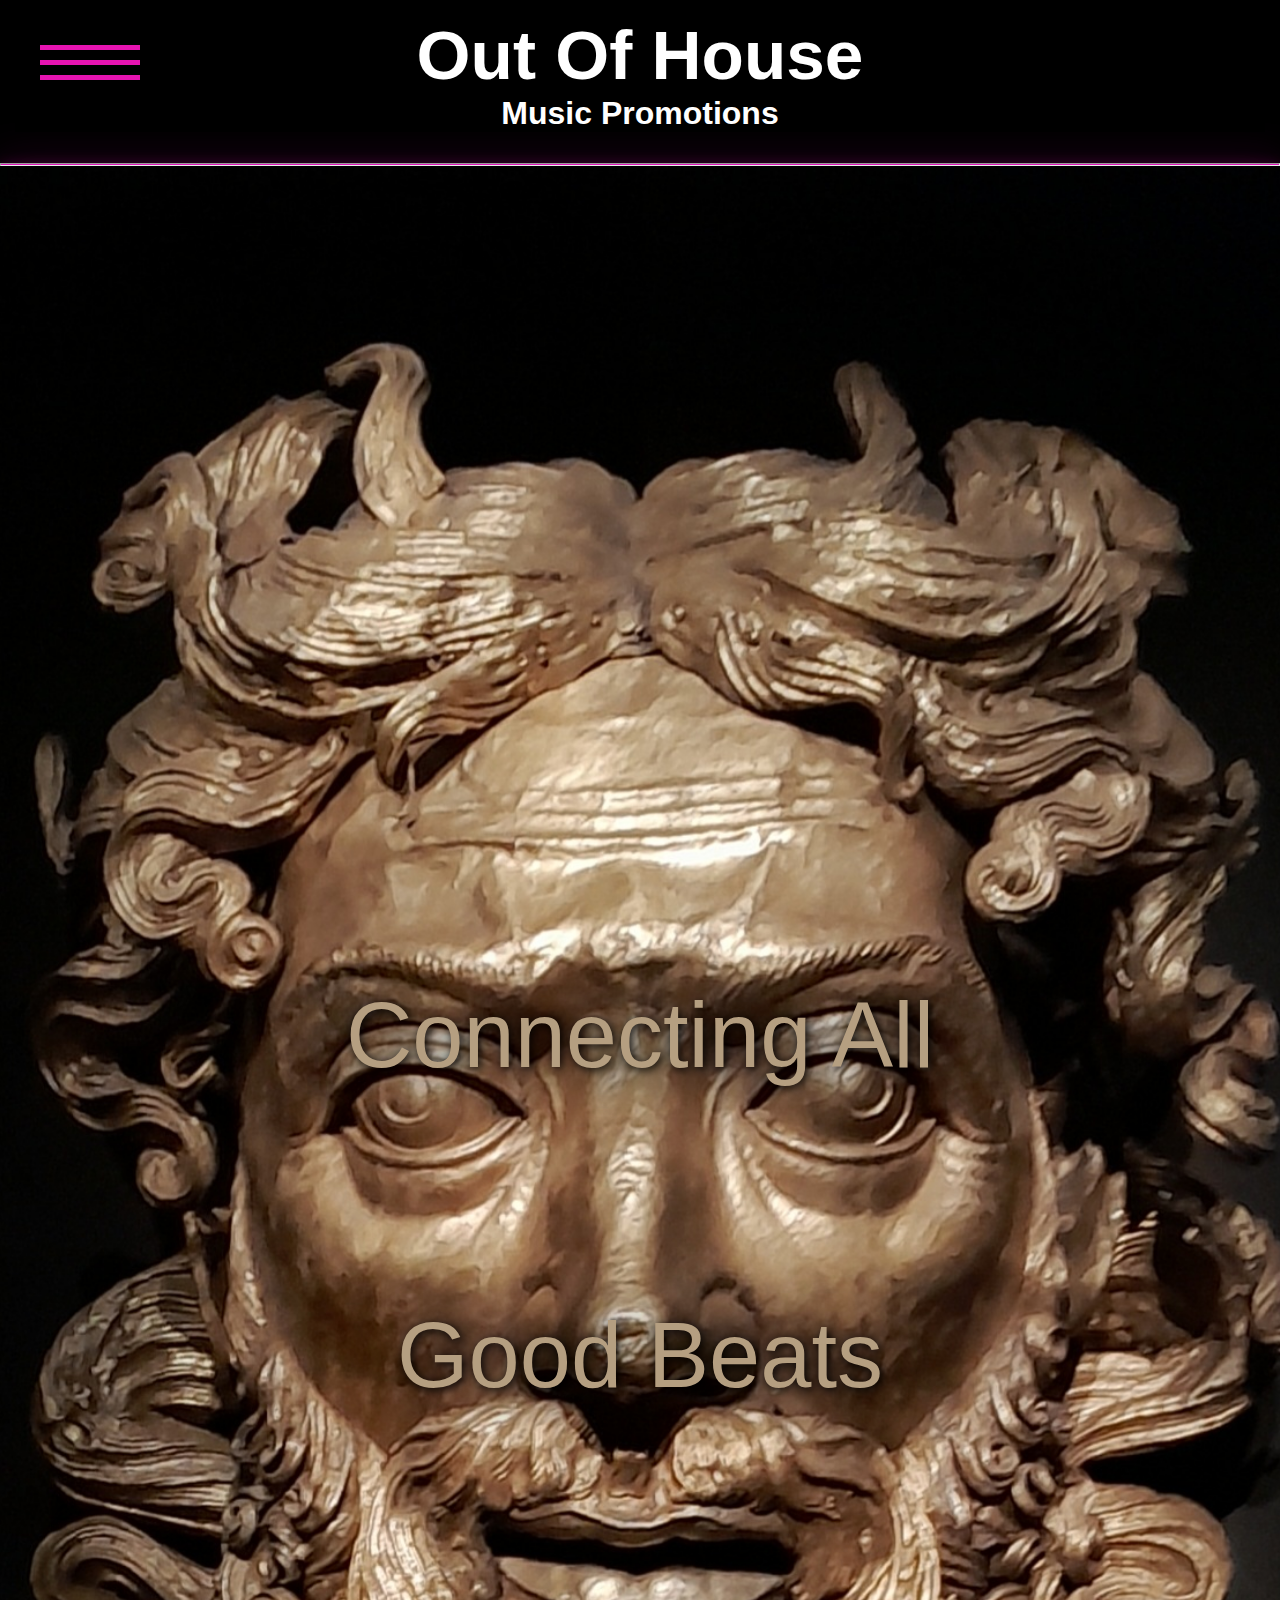
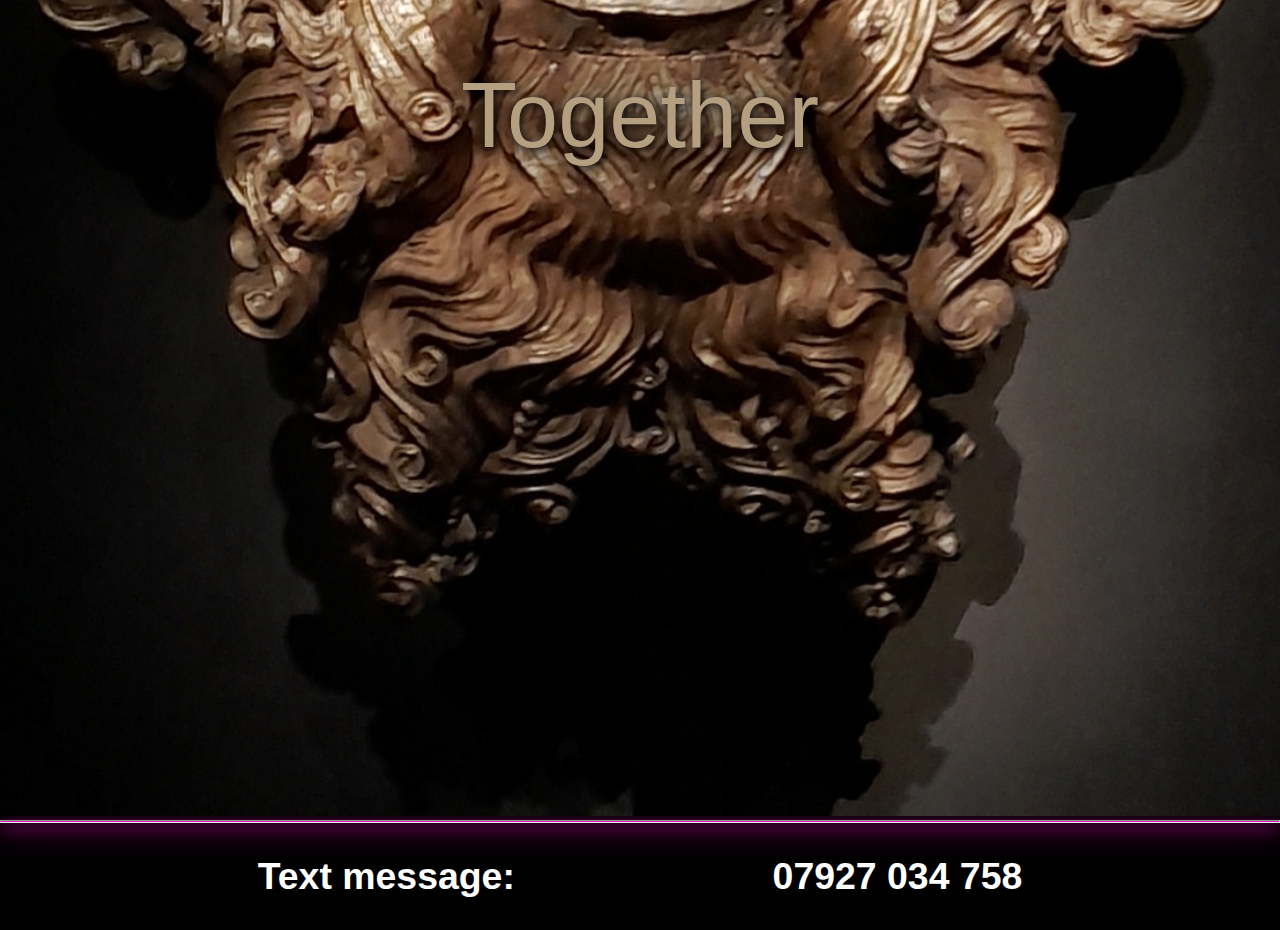
<file: index.html>
<!DOCTYPE html>
<html lang="en" >

<head>
    <meta charset="UTF-8">
    <meta name="viewport" content="width=device-width, initial-scale=1.0">
    <html lang="en" dir="ltr" id="rootElement">
    <link rel="icon" href="favicon.svg">
    <link rel=”mask-icon” href=”mask-icon.svg” color="#000000">
    <link rel="apple-touch-icon" href="apple-touch-icon.png">
    <meta name="theme-color" content="#ffffff">
    <meta name="description"
        content="Book DJs and other live acts at Out of House Music Promotions outofhouse.online" />
    <link rel="stylesheet" href="style.css">
    <title>Out Of House</title>

</head>


<header>


    <div class="title-container">
        <h1>Out Of House</h1>
        <h2>Music Promotions</h2>
    </div>
 
    <div class="hamburger-menu" id="menu" onclick="openMenu()">
        <div class="line"></div>
        <div class="line"></div>
        <div class="line"></div>
    </div>
    <nav class="menu" id="menu" onclick="closeMenu()">
        <ul>
            <li><a href="./index.html">Home</a></li>
            <li><a href="./image_page.html">Images</a></li>
            <li><a href="./contact.html">Contact</a></li>
        </ul>
    </nav>
 
</header>
<hr>
</hr>
<body>

    <div class="gold-face-box">
        <div class="gold-face-img" alt="gold metalic face with beard">
            <div class="face-text-container">
                <p class="connecting-text">Connecting All</p>
                <p class="good-beats-text">Good Beats</p>
                <p class="together-text">Together</p>
            </div>
        </div>
    </div>





</body>
<hr>
</hr>
<footer>

    <div class="textmsg">
        <h3>Text message:<span></span></h3>
        <h3>07927 034 758</h3>
    </div>
</footer>
<script src="./script.js"></script>

</html>
</file>
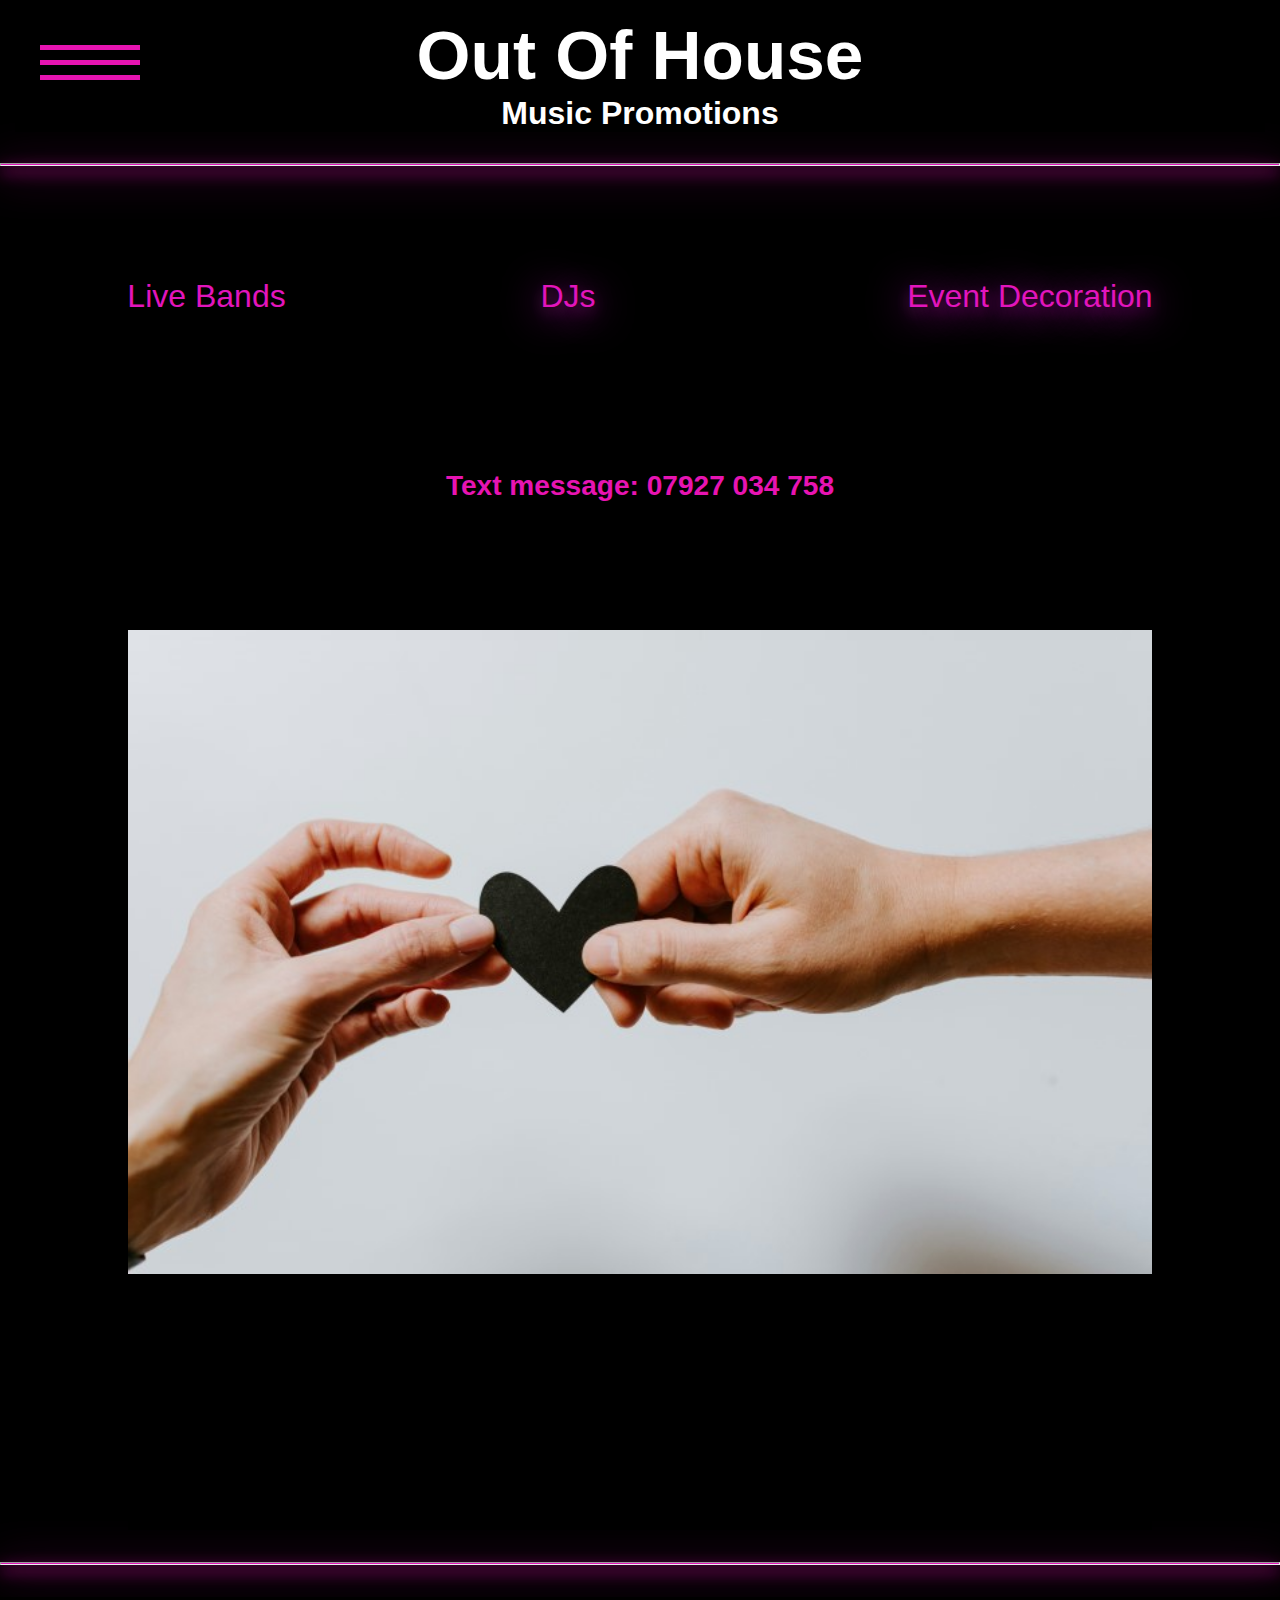
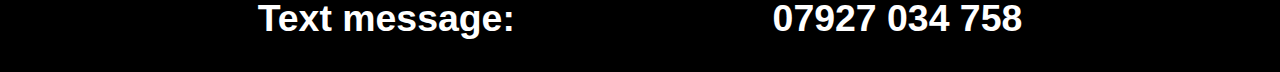
<file: contact.html>
<!DOCTYPE html>
<html lang="en">

<head>
    <meta charset="UTF-8">
    <meta name="viewport" content="width=device-width, initial-scale=1.0">
    <link rel="icon" href="favicon.svg">
    <link rel=”mask-icon” href=”mask-icon.svg” color="#000000">
    <link rel="apple-touch-icon" href="apple-touch-icon.png">
    <meta name="theme-color" content="#ffffff">
    <meta name="description"
        content="Book DJs and other live acts at Out of House Music Promotions outofhouse.online" />
    <link rel="stylesheet" href="style.css">
    <title>Out Of House</title>

</head>


<header>
    <div class="title-container">
 
        <h1>Out Of House</h1>
        <h2>Music Promotions</h2>
       
    </div>
    <div class="hamburger-menu" id="menu" onclick="openMenu()">
        <div class="line"></div>
        <div class="line"></div>
        <div class="line"></div>
    </div>
    <nav class="menu" id="menu" onclick="closeMenu()">
        <ul>
            <li><a href="./index.html">Home</a></li>
            <li><a href="./image_page.html">Images</a></li>
            <li><a href="./contact.html">Contact</a></li>
        </ul>
    </nav>

</header>
<hr>
</hr>
<body>

    <div class="text-container">
        <p class="live-bands">Live Bands</p>
        <p class="djs">DJs</p>
        <p class="dancing">Event Decoration</p>
    </div>
    <div class="contact-info">
        <h3>Text message: 07927 034 758</h3>
        
    </div>
  
    <div class="contact-box">
        <div class="contact-img" alt="2 hands holding a black heart"></div>
    </div>





</body>
<hr>
</hr>
<footer>


    <div class="textmsg">
        <h3>Text message:<span></span></h3>
        <h3>07927 034 758</h3>
    </div>
    <footer>

        <script src="./script.js"></script>

</html>
</file>
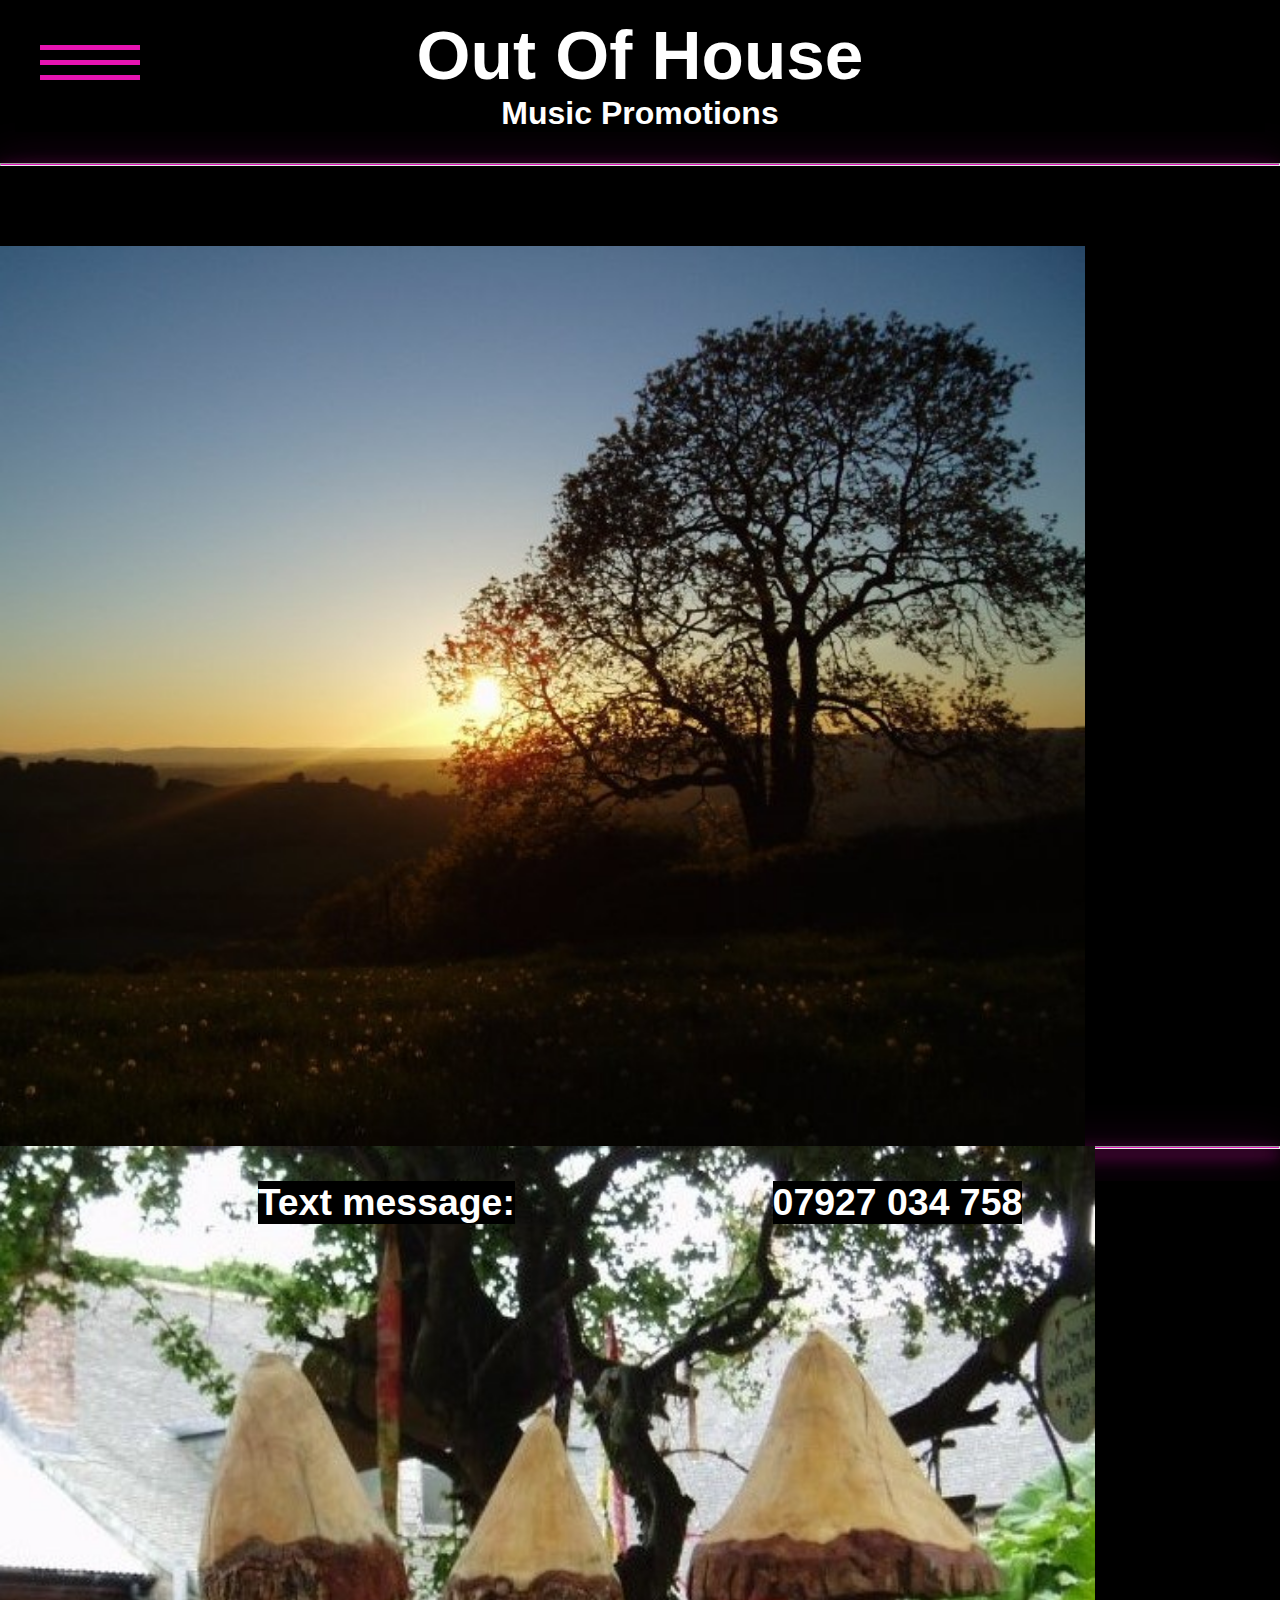
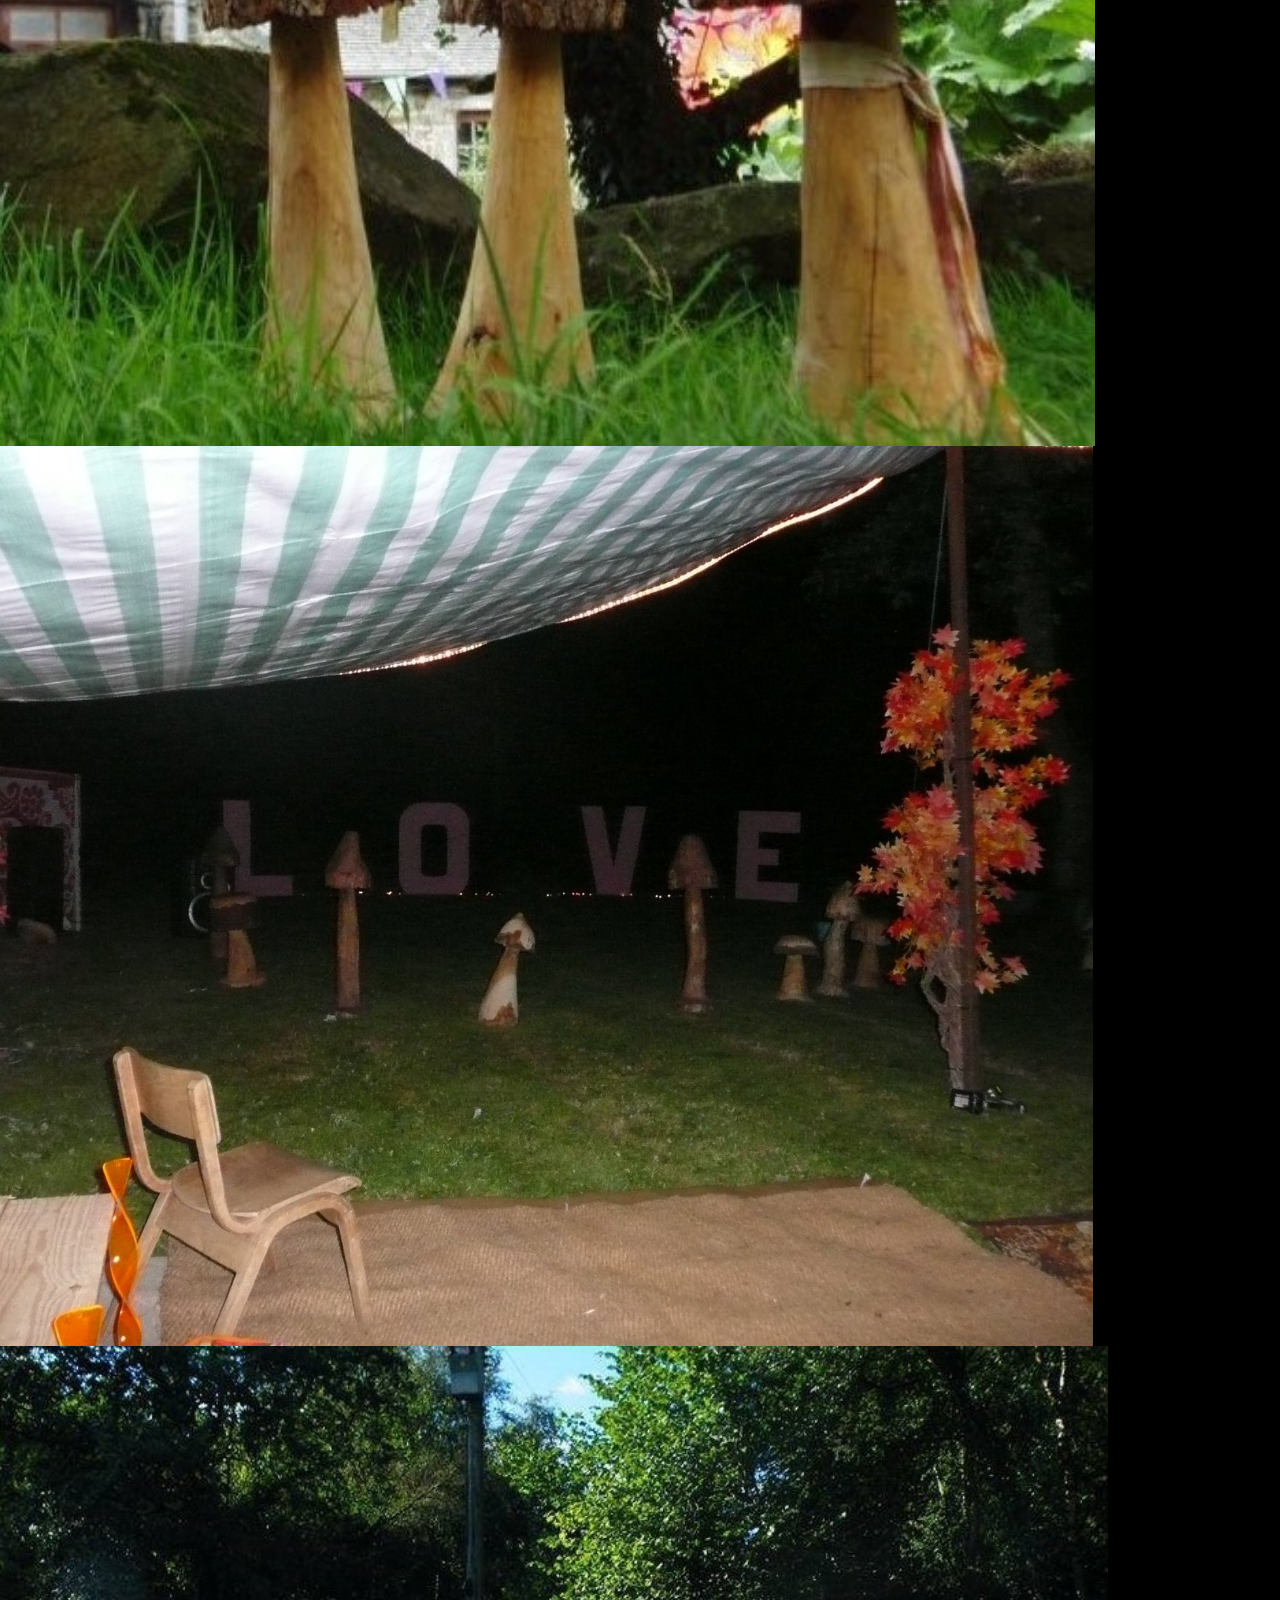
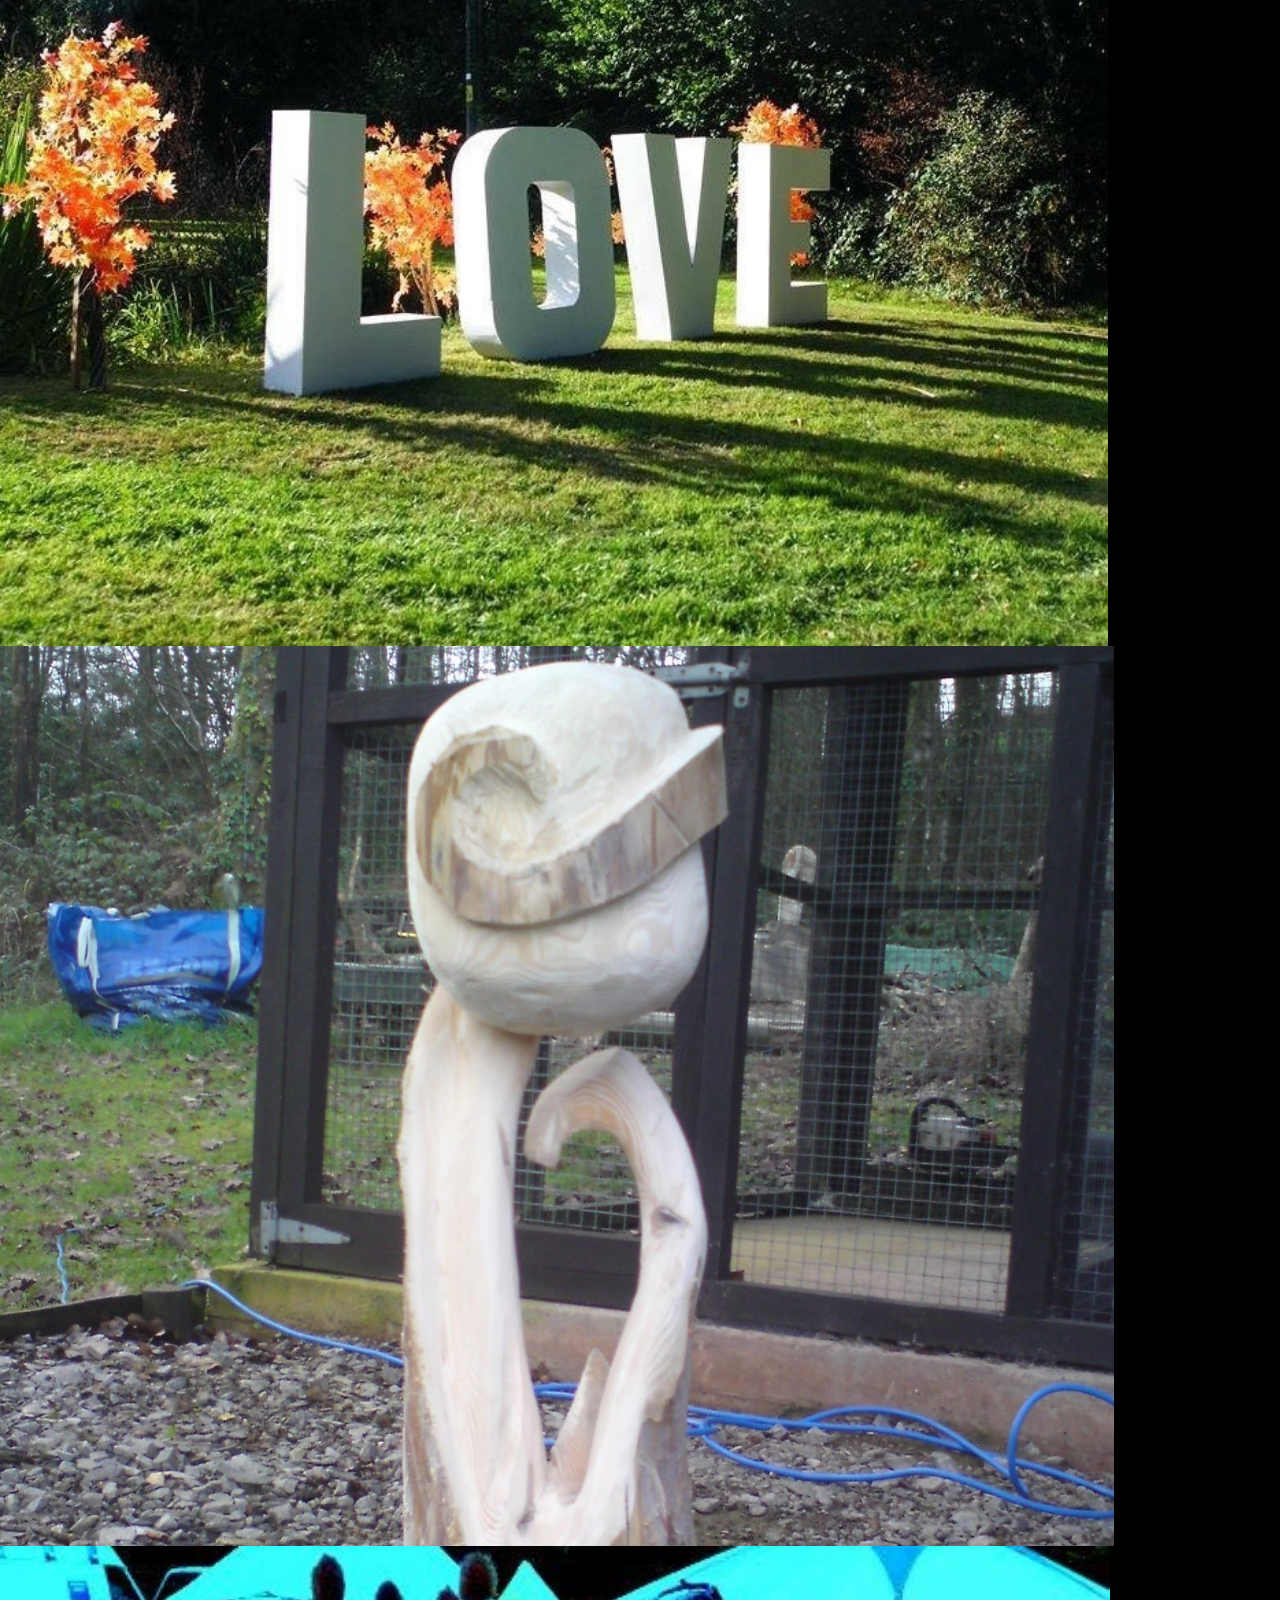
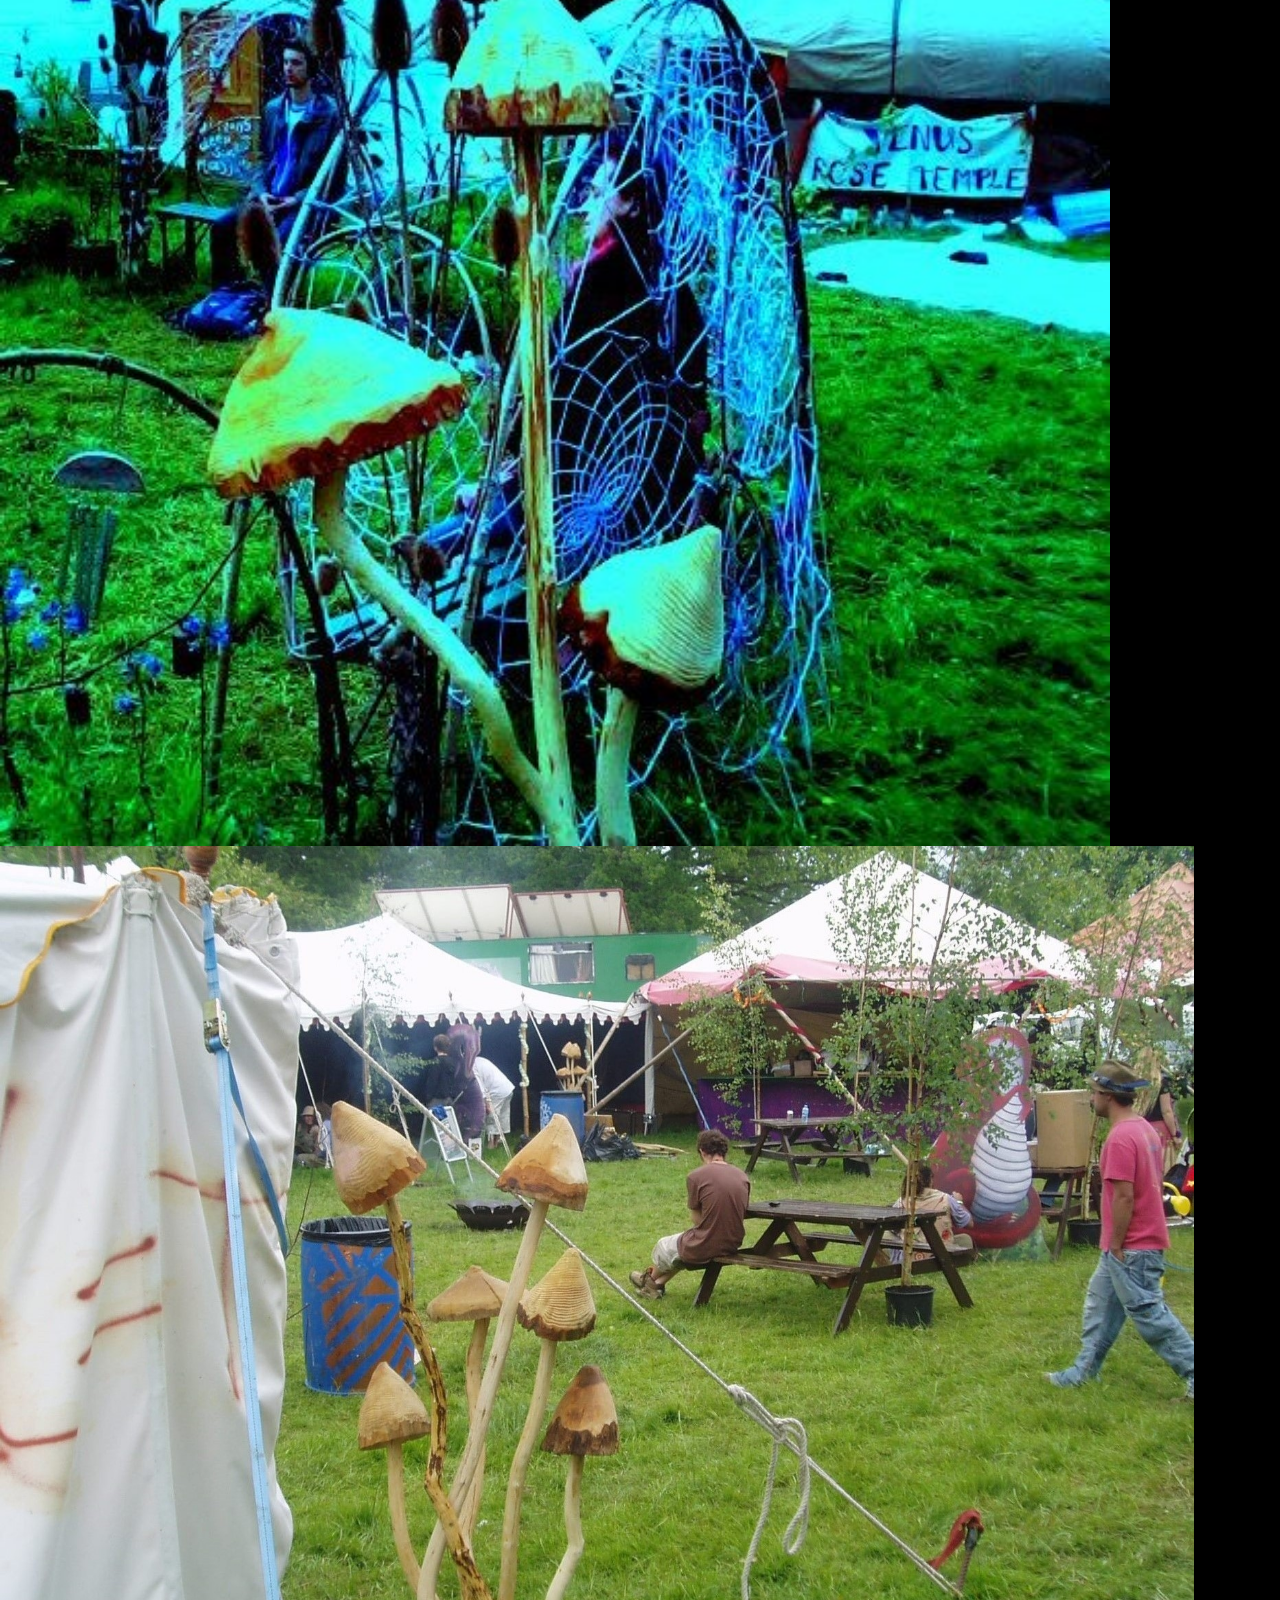
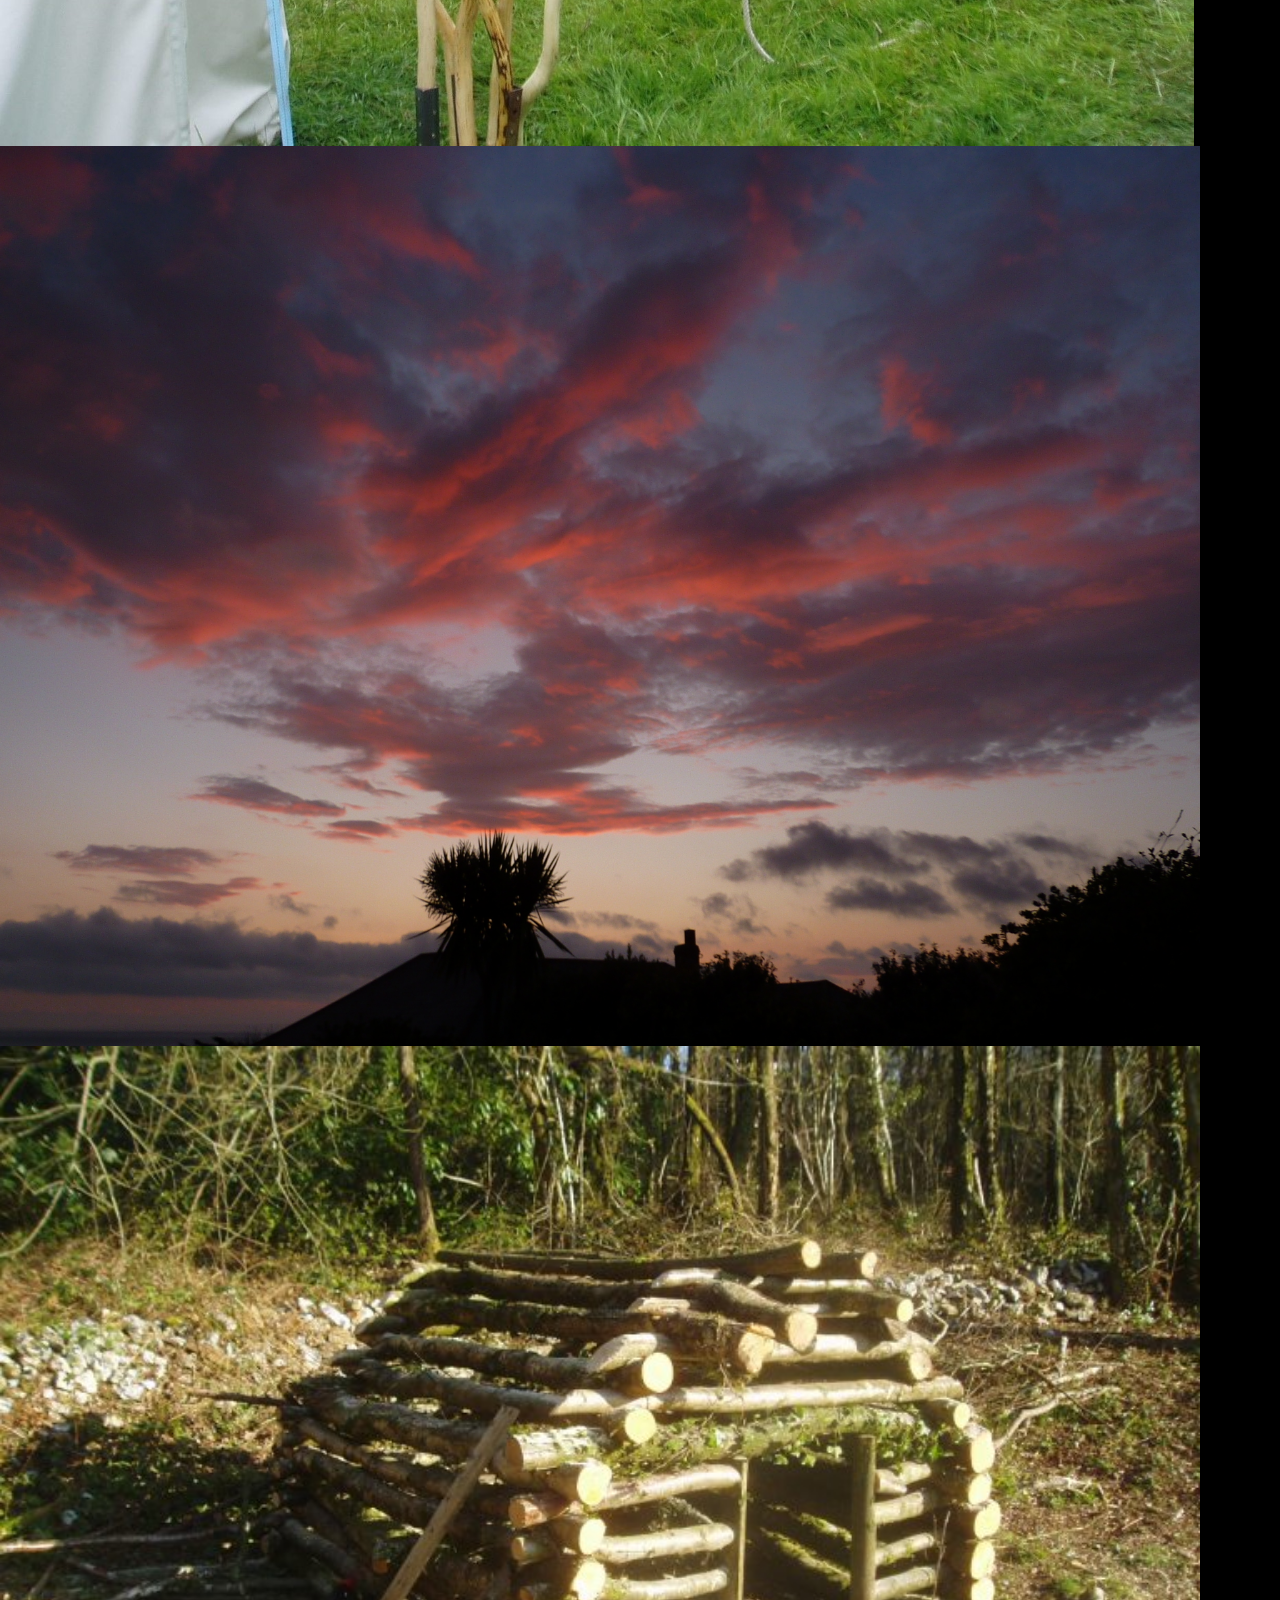
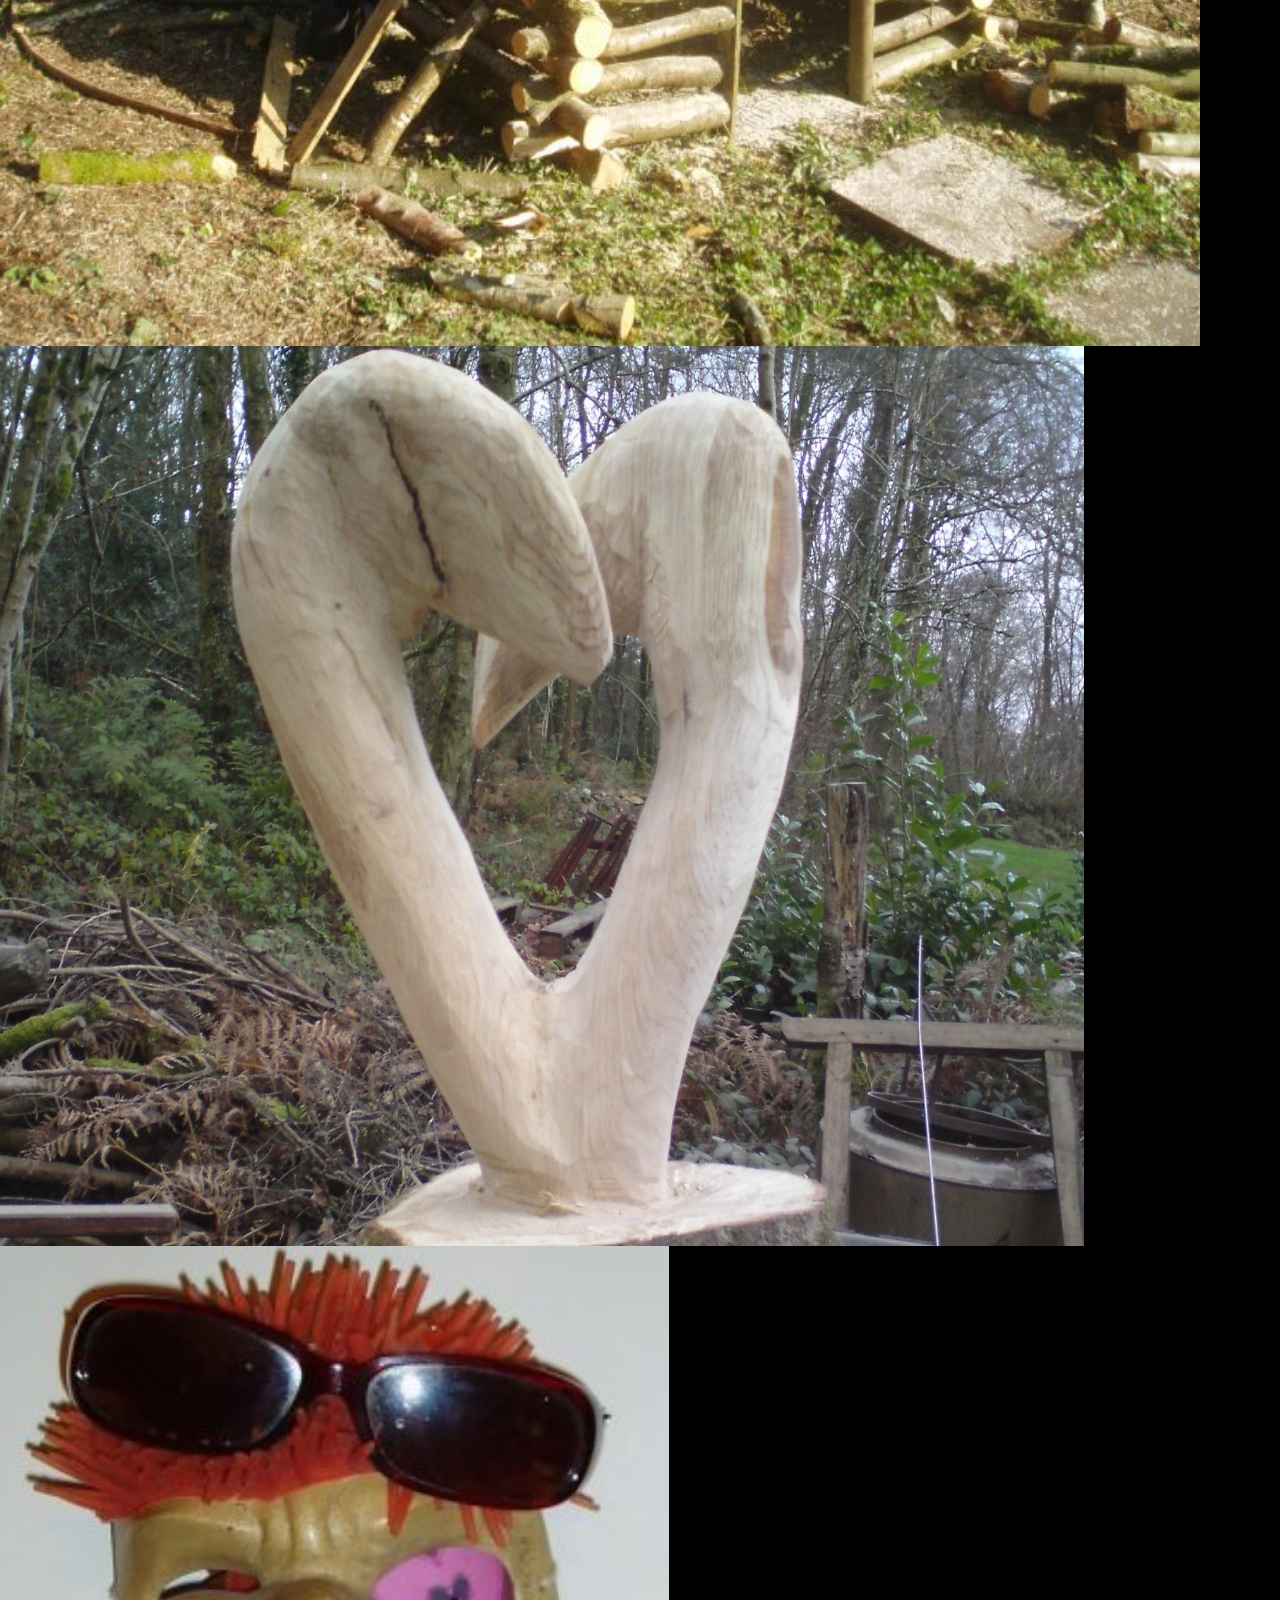
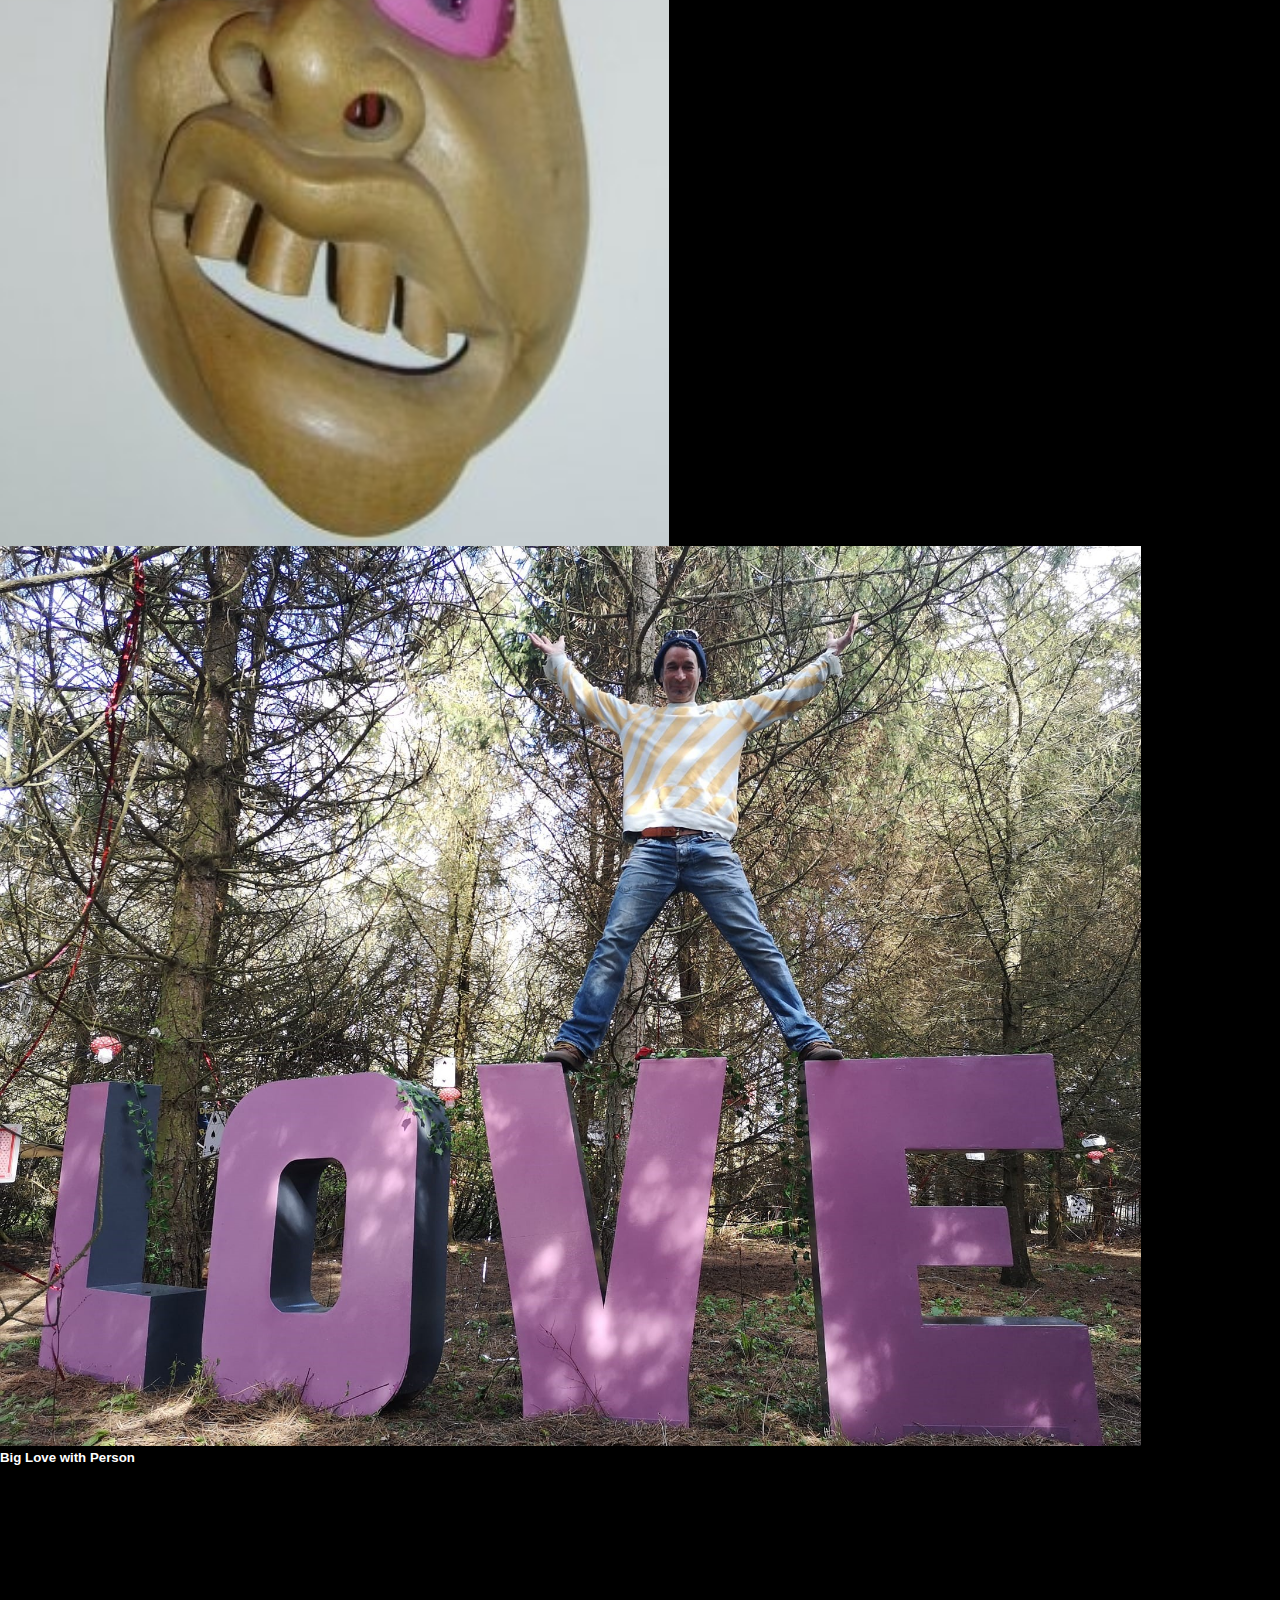
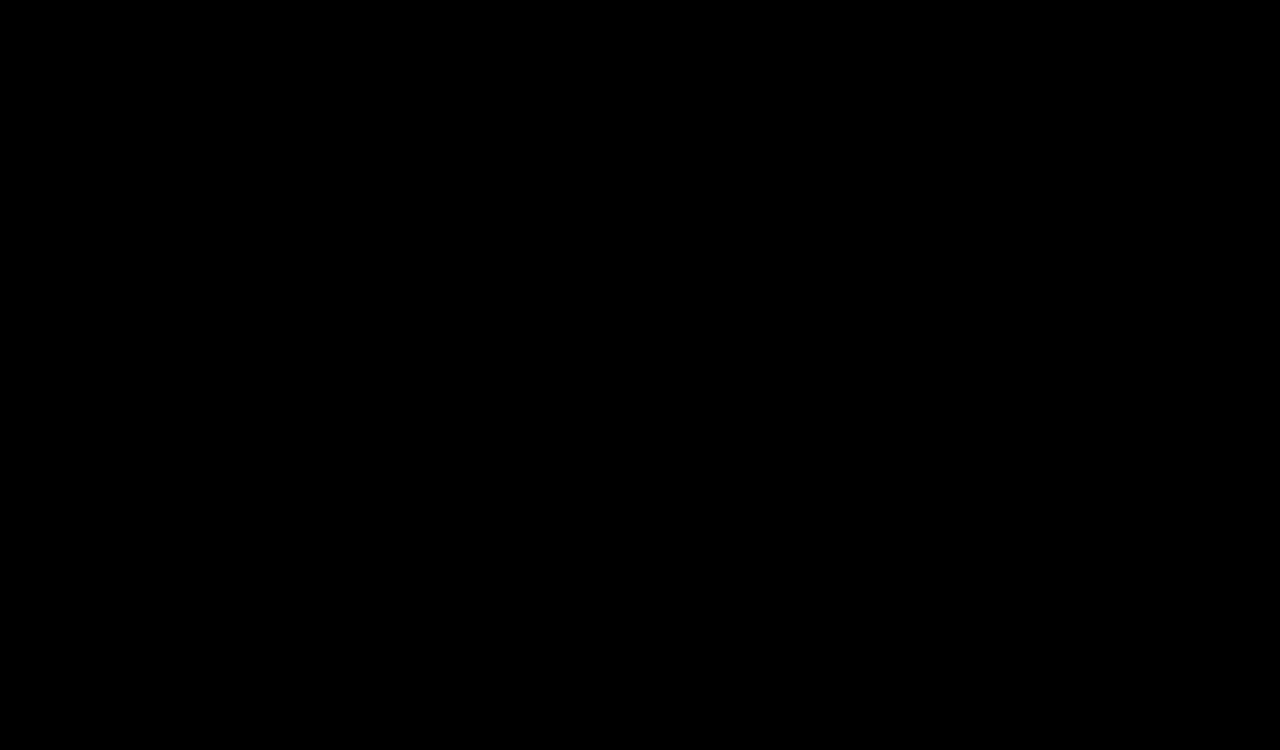
<file: image_page.html>
<!DOCTYPE html>
<html lang="en">

<head>
  <meta charset="UTF-8">
  <meta name="viewport" content="width=device-width, initial-scale=1.0">
  <link rel="icon" href="favicon.svg">
  <link rel=”mask-icon” href=”mask-icon.svg” color="#000000">
  <link rel="apple-touch-icon" href="apple-touch-icon.png">
  <meta name="theme-color" content="#ffffff">
  <meta name="description" content="Book DJs and other live acts at Out of House Music Promotions outofhouse.online" />
  <link href="https://cdn.jsdelivr.net/npm/bootstrap@5.3.2/dist/css/bootstrap.min.css" rel="stylesheet"
    integrity="sha384-T3c6CoIi6uLrA9TneNEoa7RxnatzjcDSCmG1MXxSR1GAsXEV/Dwwykc2MPK8M2HN" crossorigin="anonymous">
  <link rel="stylesheet" href="style.css">

  <title>Out Of House</title>

</head>

<header>


  <div class="title-container">
    <h1>Out Of House</h1>
    <h2>Music Promotions</h2>
  </div>

  <div class="hamburger-menu" id="menu" onclick="openMenu()">
    <div class="line"></div>
    <div class="line"></div>
    <div class="line"></div>
</div>
<nav class="menu" id="menu" onclick="closeMenu()">
    <ul>
        <li><a href="./index.html">Home</a></li>
        <li><a href="./image_page.html">Images</a></li>
        <li><a href="./contact.html">Contact</a></li>
    </ul>
</nav>

</header>
<hr>
</hr>

<body>
  <div class="page-top-border"></div>

  <div class="row row-cols-1 text-center row-cols-md-3 card-wrapper">
    <div class="col">
      <div class="card">
        <img src="./images/Drews_images/sunset_behind_tree.jpg" class="card-img-top" alt="Beautiful Sunset Behind Tree">
        <div class="card-body">
          <h5 class="card-title">When the Sun goes down</h5>
          
        </div>
      </div>
    </div>
    <div class="col">
      <div class="card">
        <img src="./images/Drews_images/woodedn_shrooms.jpg" class="card-img-top" alt="Carved Wooden mushrooms">
        <div class="card-body">
          <h5 class="card-title">Carved Wooden Shrooms</h5>
          
        </div>
      </div>
    </div>
    <div class="col">
      <div class="card">
        <img src="./images/Drews_images/Love_setup_w_shrooms.jpg" class="card-img-top"
          alt="Camp setup with big love sign and wooden mushroom carvings">
        <div class="card-body">
          <h5 class="card-title">Love Camp</h5>
          
        </div>
      </div>
    </div>
    <div class="col">
      <div class="card">
        <img src="./images/Drews_images/big_love.jpg" class="card-img-top" alt="Big Love sign">
        <div class="card-body">
          <h5 class="card-title">Love Reflections</h5>
         
        </div>
      </div>
    </div>

    <div class="col">
      <div class="card">
        <img src="./images/Drews_images/wooden_sculpture.jpg" class="card-img-top" alt="Wooden sculpture">
        <div class="card-body">
          <h5 class="card-title">Wooden Sculpting</h5>
        
        </div>
      </div>
    </div>
    <div class="col">
      <div class="card">
        <img src="./images/Drews_images/triple_shroom.jpg" class="card-img-top" alt="Triple wooden mushroom carving">
        <div class="card-body">
          <h5 class="card-title">Triple Shroom Carving</h5>
         
        </div>
      </div>
    </div>
    <div class="col">
      <div class="card">
        <img src="./images/Drews_images/festival.jpg" class="card-img-top" alt="">
        <div class="card-body">
          <h5 class="card-title">Festival</h5>
          
        </div>
      </div>
    </div>
    <div class="col">
      <div class="card">
        <img src="./images/Drews_images/Lizard3.JPG" class="card-img-top" alt="Sunset at Lizard Cornwall">
        <div class="card-body">
          <h5 class="card-title">Sunset at Lizard Cornwall</h5>
          
        </div>
      </div>
    </div>
    <div class="col">
      <div class="card">
        <img src="./images/Drews_images/log_building.jpg" class="card-img-top" alt="Log Building">
        <div class="card-body">
          <h5 class="card-title">Troll Cabin</h5>
         
        </div>
      </div>
    </div>
    <div class="col">
      <div class="card">
        <img src="./images/Drews_images/wooden_heart.jpg" class="card-img-top" alt="Carved wooden heart">
        <div class="card-body">
          <h5 class="card-title">Wooden Heart Sculpture</h5>
         
        </div>
      </div>
    </div>
    <div class="col">
      <div class="card">
        <img src="./images/Drews_images/poteato_head_face.jpg" class="card-img-top" alt="Odd looking face carving">
        <div class="card-body">
          <h5 class="card-title">Ugly Face Carving</h5>
         
        </div>
      </div>
    </div>
      <div class="col">
        <div class="card">
          <img src="./images/Drews_images/big_love_w_drew.jpg" class="card-img-top"
            alt="Big Love sign with Person On Top">
          <div class="card-body">
            <h5 class="card-title">Big Love with Person</h5>
            
          </div>
        </div>
      </div>
    

  </div>

</body>

<footer class="fixed-bottom">
  <hr>
  </hr>

  <div class="textmsg">
    <h3>Text message:<span></span></h3>
    <h3>07927 034 758</h3>
  </div>
</footer>
<script src="https://cdn.jsdelivr.net/npm/bootstrap@5.3.2/dist/js/bootstrap.bundle.min.js"
  integrity="sha384-C6RzsynM9kWDrMNeT87bh95OGNyZPhcTNXj1NW7RuBCsyN/o0jlpcV8Qyq46cDfL" crossorigin="anonymous"></script>
<script src="./script.js"></script>

</html>
</file>
<file: style.css>
*,
html {
  margin: 0;
  padding: 0;
  box-sizing: border-box;
  height: 100%;
  background-color: black;
  font-family: sans-serif;
  width: auto;
}

body {
  margin: 0;
  padding: 0;
  box-sizing: border-box;
  height: 100%;
  background-color: black;
  font-family: sans-serif;
  width: auto;
}

.hamburger-menu {
  display: flex;
  flex-direction: column;
  cursor: pointer;
  position: absolute;
  top: 40px;
  left: 40px;
  color: #e714b2 !important;
  background-color: #000;
  height: 50px;
}

.line {
  width: 100px;
  height: 5px;
  background-color: #e714b2;
  margin: 5px 0;
}

.menu {
  display: none;
  flex-direction: column;
  position: absolute;
  top: 60px;
  left: 20px;
  background-color: #000;
  width: 15rem;
  height: auto;
  padding: 20px;
  border: 1px solid black;
  z-index: 3;
}

.menu ul {
  list-style: none;
  padding: 0;
  margin: 0;
  width: 12rem;
  z-index: 3;
  border: 1px solid #e215bc !important;
  box-shadow: 0 6px 40px #e215bc, 0 6px 15px #e714b2 !important;
}

.menu li {
  margin-right: 20px;
  padding: 1rem;
  z-index: 3;
}

.menu li a {
  color: #fff;
  text-decoration: none;
  margin: 2rem;
  z-index: 3;
}

header {
  display: flex;
  flex-direction: column;
  height: auto;
  width: 100%;
  color: white;
  text-align: center;
  background-color: #000;
  padding: 15px;
  align-items: space-evenly;
  margin-bottom: 1rem;
}

.title-container {
  display: flex;
  flex-direction: column;
}

h1 {
  font-size: 52pt;
  background-color: #000;
}

h2 {
  font-size: xx-large;
  background-color: #000;
}

hr {
  background-color: #e215bc;
  color: #e714b2;
  height: 3px;
  box-shadow: 0 6px 40px #e215bc, 0 6px 15px #e714b2 !important;
}

.text-container {
  display: flex;
  justify-content: space-around;
  height: 10rem;
  margin-top: 4rem;
  background-color: #000;
}

.face-text-container {
  display: flex;
  flex-direction: column;
  align-items: space-around;
  margin-top: 4rem;
  position: absolute;
  top: 50%;
  left: 50%;
  transform: translate(-50%, -50%);
  z-index: 2;
  border-radius: 5px;
  height: 50rem;
}

.connecting-text {
  color: #b59f81;
  position: absolute;
  top: 10%;
  left: 50%;
  transform: translate(-50%, -50%);
  z-index: 2;
  border-radius: 5px;
  filter: drop-shadow(2px 2px 30px #000);
  text-shadow: 2px 2px 10px black;
  background-color: rgba(0, 0, 0, 0.0);
  height: auto;
  width: max-content;
  font-size: 69pt;
}

.good-beats-text {
  color: #b59f81;
  position: absolute;
  top: 50%;
  left: 50%;
  transform: translate(-50%, -50%);
  z-index: 2;
  border-radius: 5px;
  filter: drop-shadow(2px 2px 30px #000);
  text-shadow: 2px 2px 10px black;
  background-color: rgba(0, 0, 0, 0.0);
  height: auto;
  width: max-content;
  font-size: 69pt;
  display: inline-block;
}

.together-text {
  color: #b59f81;
  position: absolute;
  top: 95%;
  left: 50%;
  transform: translate(-50%, -50%);
  z-index: 2;
  border-radius: 5px;
  filter: drop-shadow(2px 2px 30px #000);
  text-shadow: 2px 2px 10px black;
  background-color: rgba(0, 0, 0, 0.0);
  height: auto;
  font-size: 69pt;
  width: max-content;
}

.live-bands {
  height: fit-content;
  text-align-last: center;
  color: #e215bc;
  font-size: xx-large;
  margin: 3rem;
  animation: wiggle infinite 1s linear;
  transform-origin: center;
}

.live-bands:hover {
  animation: text-move infinite 1s linear;
  text-shadow: 0 6px 40px #e814ef, 0 6px 15px #542048;
}

.djs {
  height: fit-content;
  text-align-last: left;
  width: 7rem;
  color: #e215bc;
  font-size: xx-large;
  margin: 3rem;
  animation: text-spin infinite 4s linear;
  text-shadow: 0 6px 40px #e814ef, 0 6px 15px #542048;
}

.djs:hover {
  animation: wiggle infinite 1s linear;
  text-shadow: 0 6px 40px #e814ef, 0 6px 15px #542048;
}

.dancing {
  height: fit-content;
  text-align-last: right;
  color: #e215bc;
  font-size: xx-large;
  margin: 3rem;
  animation: text-move infinite 1s linear;
  text-shadow: 0 6px 40px #e814ef, 0 6px 15px #542048;
}

.dancing:hover {
  animation: text-spin infinite 3s linear;
  text-shadow: 0 6px 40px #e814ef, 0 6px 15px #542048;
}

.contact-info {
  height: 5rem;
  color: #e714b2;
  font-size: x-large;
  text-align: center;
  margin-bottom: 5rem;
  margin-top: 5rem;
}

.card-title {
  color: #fff;
}

.gold-face-box {
  width: 100%;
  position: relative;
  display: inline-block;
  height: 250%;
}

.gold-face-img {
  background-position-x: center;
  background-image: url("./images/gold_face.jpg");
  background-size: cover;
  background-repeat: no-repeat;
  width: 100%;
  margin-bottom: 2rem;
}

.contact-box {
  display: flex;
  justify-content: center;
  align-items: center;
  margin-bottom: 2rem;
  padding: 0;
}

.contact-img {
  background-image: url("./images/small_images/heart-in-hands\ \(Small\).jpg");
  background-size: contain;
  background-repeat: no-repeat;
  width: 80%;
}

.page-top-border {
  height: 5rem;
}

.card:hover {
  transform: scale(1.1) !important;
  transition: transform ease-in-out 0.3s !important;
}

footer {
  height: auto;
  width: 100%;
  background-color: black;
  color: white;
  text-align: center;
  font-size: 24pt;
}

.textmsg {
  display: flex;
  justify-content: space-evenly;
  margin-top: 2rem;
  padding-bottom: 2rem;
}

@keyframes text-spin {
  from {
    transform: translateX(0rem);
    transform: rotate(0deg);

  }

  to {
    transform: translatex(-5rem);
    transform: rotate(360deg);

  }
}

@keyframes wiggle {
  0% {
    transform: translateX(0);
  }

  25% {
    transform: translateX(-10px);
  }

  50% {
    transform: translateX(10px);
  }

  75% {
    transform: translateX(-10px);
  }

  100% {
    transform: translateX(0);
  }
}


@keyframes text-move {
  from {
    transform: translatey(0rem);
  }

  to {
    transform: translatey(-4rem);
  }
}

@media screen and (max-width: 1920px) {
  .hamburger-menu {
    display: flex;
  }

  .menu {
    display: none;
    flex-direction: column;
    position: absolute;
    top: 60px;
    left: 0;
    background-color: #000;
    padding: 20px;
    height: fit-content;
    outline: 1px #000;
  }

  .menu-open {
    display: block;
  }

  .menu ul {
    margin-top: 20px;
    background-color: #000;
  }

  .menu li {
    margin: 10px 0;
    background-color: #000;
  }

  .menu li a {
    font-size: 18px;
    background-color: #000;
  }

  .menu.active {
    display: flex;
  }
}

@media only screen and (max-width: 1000px) {

  h1 {
    font-size: x-large;
  }

  h2 {
    font-size: larger;
  }

  h3 {
    font-size: x-large;
    margin: 0;
    padding: 0;
  }

  .line {
    width: 40px;
    height: 3px;
    background-color: #e714b2;
    margin: 3px 0;
  }

  .hamburger-menu {
    height: 30px;
  }

  .textmsg {
    font-size: large;
  }

  body {
    height: 100%;
  }
}

@media only screen and (max-width: 600px) {
  .construction {
    height: 14rem;
  }

  .together-text,
  .good-beats-text,
  .connecting-text {
    font-size: 38pt;
    justify-content: space-evenly;
    margin: 1rem;
  }

  .disable-select {
    user-select: none;
    /* standard */
    -moz-user-select: none;
    /* firefox specific */
    -webkit-user-select: none;
    /* Chrome, Opera and Safari*/
    -ms-user-select: none;
    /* IE, ms-edge */
  }

  .line {
    width: 30px;
    height: 3px;
    background-color: #e714b2;
    margin: 3px 0;
  }

  .hamburger-menu {
    height: 30px;
  }

  .gold-face-img {
    margin: 0;
    padding: 0;
    background-size: contain;
  }

  .gold-face-box {
    height: 100svh;
  }

  .face-text-container {
    height: 50svh;
    position: absolute;
    top: 30%;
    left: 45%;
  }

  .contact-img,
  .contact-box {
    height: 40svh;
  }

  .textmsg {
    font-size: medium;
    margin-bottom: 1rem;
  }

  .text-container {
    display: inline-block;
    justify-content: center;
    align-items: center;
  }

  .djs {
    text-align: center;
    margin-left: 8rem;
  }
}
</file>
